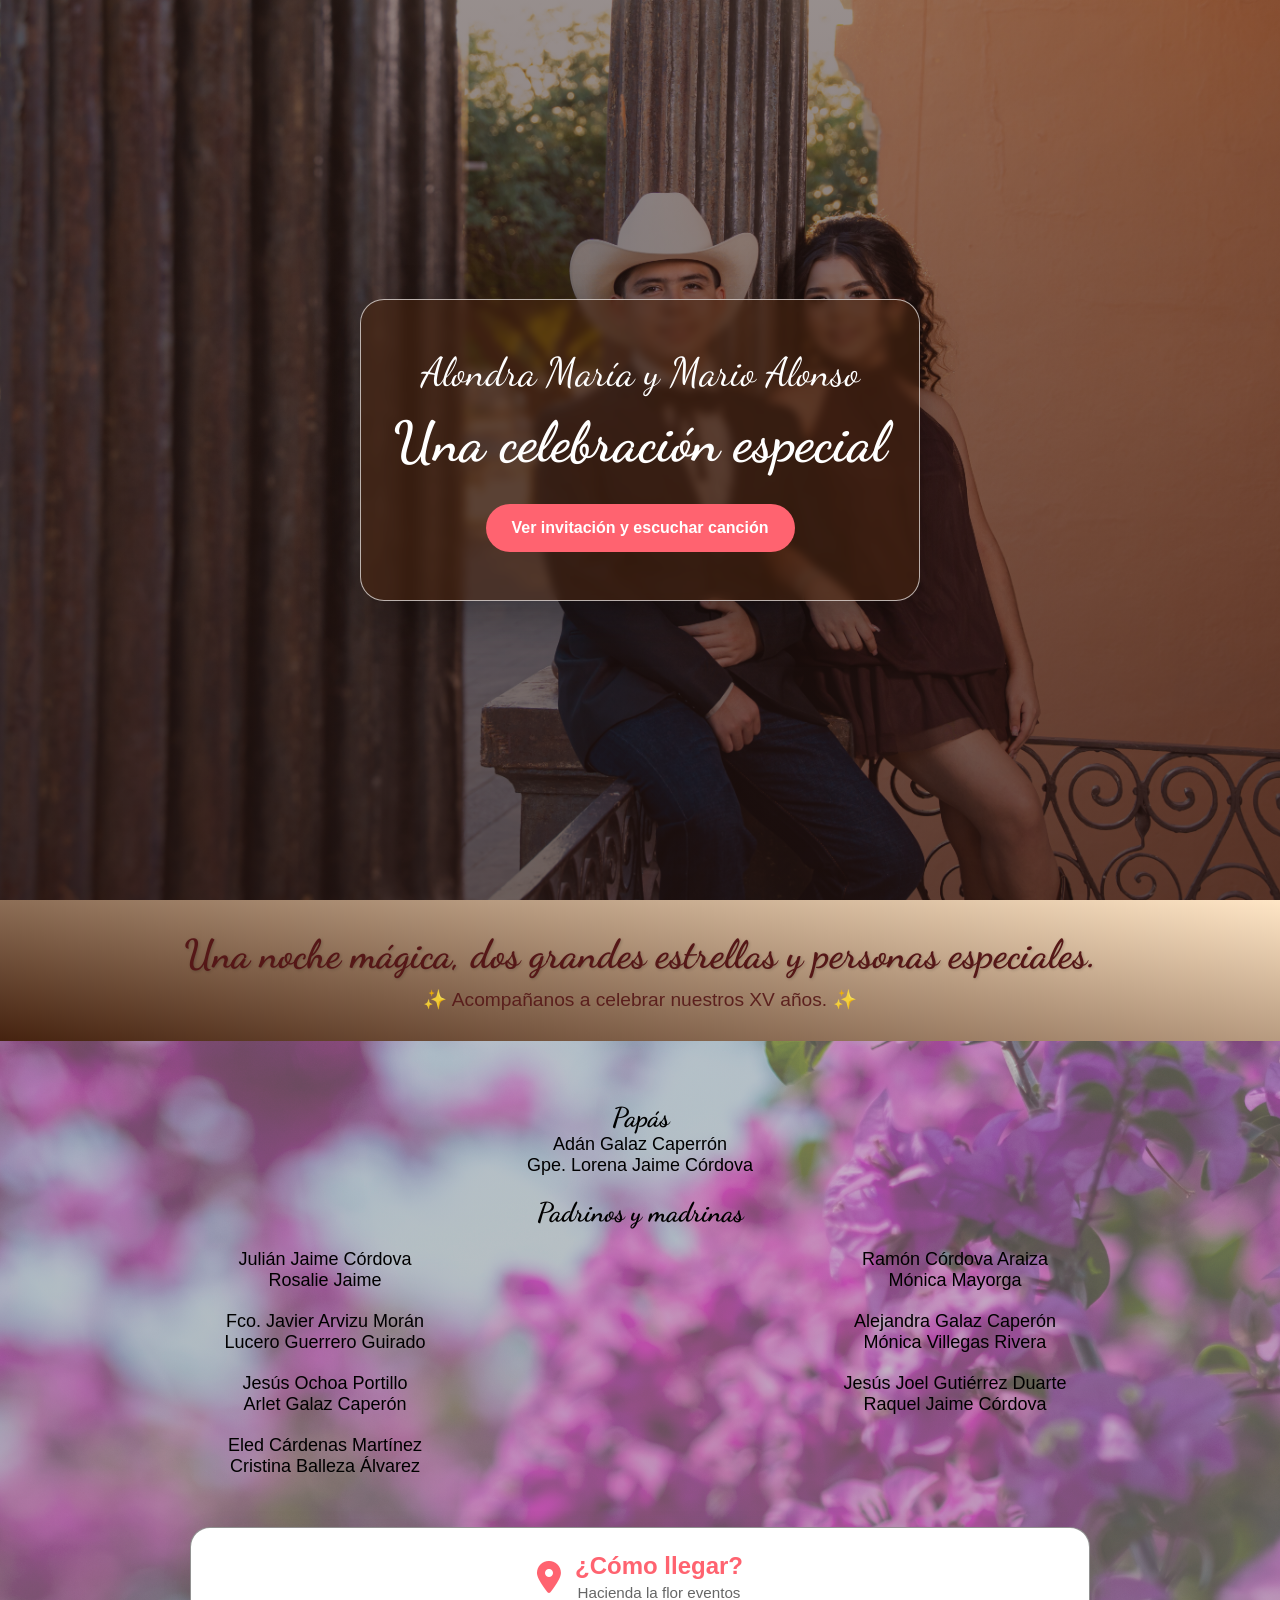
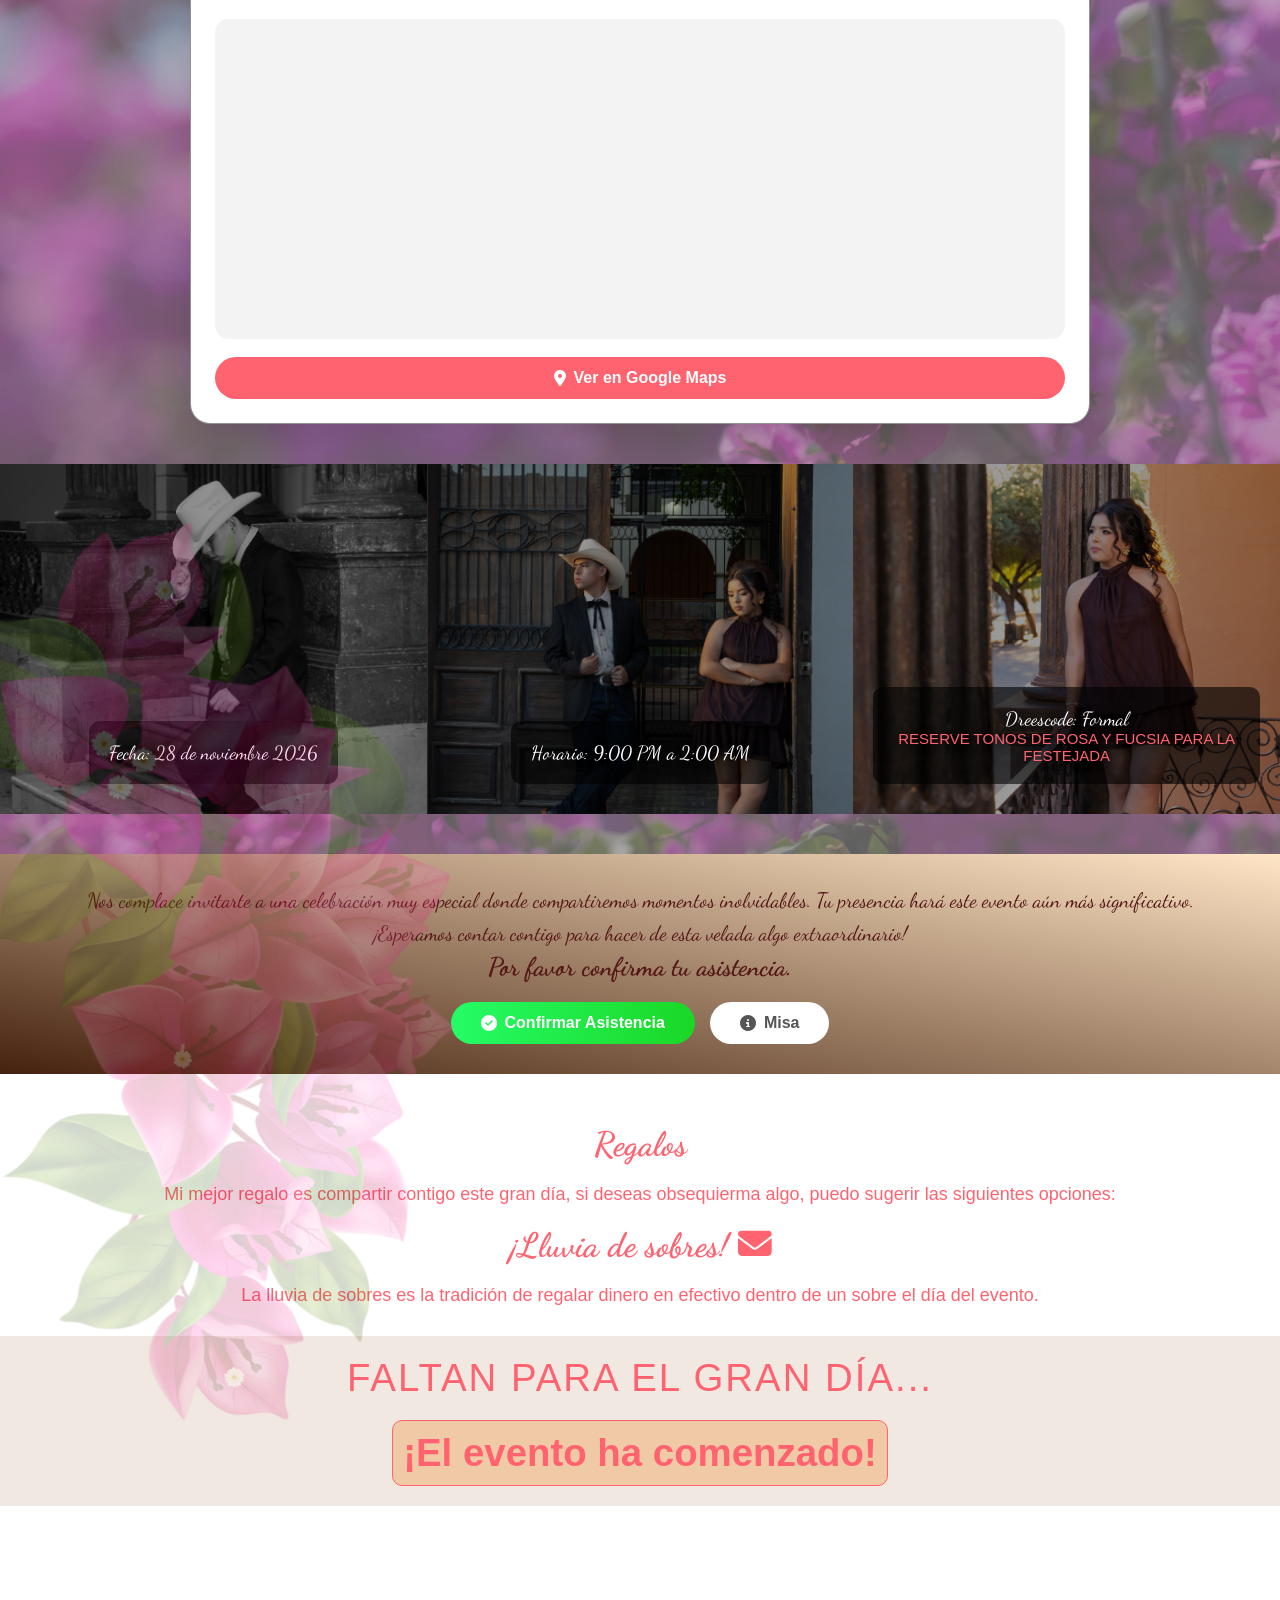
<file: invitación.html>
<!DOCTYPE html>
<html lang="es">
<head>
    <meta charset="UTF-8">
    <meta name="viewport" content="width=device-width, initial-scale=1.0">
    <title>Estás invitado :)</title>
    <link rel="stylesheet" href="invtStyle.css">
    <link href="https://fonts.googleapis.com/css2?family=Montserrat:wght@400;600;700&family=Dancing+Script:wght@700&display=swap" rel="stylesheet">
    <link rel="stylesheet" href="https://cdnjs.cloudflare.com/ajax/libs/font-awesome/6.4.0/css/all.min.css">
</head>
<body>
    <div class="welcome-screen" id="welcomeScreen" role="dialog" aria-modal="true" aria-labelledby="welcomeTitle">
        <div class="welcome-content">
            <p class="welcome-eyebrow">Alondra María y Mario Alonso</p>
            <h1 id="welcomeTitle">Una celebración especial</h1>
            <button class="welcome-button" id="openInvitationBtn" type="button">
                Ver invitación y escuchar canción
            </button>
        </div>
    </div>
    <audio id="invitationAudio" src="cancion.mp3" preload="none"></audio>
    <p class="audio-error" id="audioPlaybackError" role="alert" hidden></p>

    <img src="flor(2).png" alt="flores chicas" class="decoracion chicas">
    <img src="flor(1).png" alt="flores grandes" class="decoracion grandes">
    <div class="invitation-card">
        <div class="hero">
            <div>
                <h1>Alondra María</h1>
                <h1>Y</h1> 
                <h1>Mario Alonso</h1>
            </div>
            <p class="subtitle">Nuestra fiesta</p>
        </div>

        <div class="intro">
            <h1>Una noche mágica, dos grandes estrellas y personas especiales.</h1>
            <p>✨ Acompañanos a celebrar nuestros XV años. ✨</p>
        </div>

        <div class="content">
            <div class="family">
                <div class="papás">
                    <h2>Papás</h2>
                    <p>Adán Galaz Caperrón</p>
                    <p>Gpe. Lorena Jaime Córdova</p>

                    <h2>Padrinos y madrinas</h2>
                </div>

                <div class="padrinos">
                    <div>
                        <p>Julián Jaime Córdova</p>
                        <p>Rosalie Jaime</p>
                    </div>
                    <div>
                        <p>Ramón Córdova Araiza</p>
                        <p>Mónica Mayorga</p>
                    </div>
                    <div>
                        <p>Fco. Javier Arvizu Morán</p>
                        <p>Lucero Guerrero Guirado</p>
                    </div>
                    <div>
                        <p>Alejandra Galaz Caperón</p>
                        <p>Mónica Villegas Rivera</p>
                    </div>
                    <div>
                        <p>Jesús Ochoa Portillo</p>
                        <p>Arlet Galaz Caperón</p>
                    </div>
                    <div>
                        <p>Jesús Joel Gutiérrez Duarte</p>
                        <p>Raquel Jaime Córdova</p>
                    </div>
                    <div>
                        <p>Eled Cárdenas Martínez</p>
                        <p>Cristina Balleza Álvarez</p>
                    </div>
                </div>
            </div>

            <div class="mapa">
                <div class="mapa-card">
                    <div class="mapa-header">
                        <i class="fas fa-map-marker-alt" aria-hidden="true"></i>
                        <div>
                            <h2>¿Cómo llegar?</h2>
                            <p>Hacienda la flor eventos</p>
                        </div>
                    </div>
                    <div class="mapa-preview">
                        <iframe
                            id="mapaFrame"
                            title="Ubicación del evento en Google Maps"
                            loading="lazy"
                            referrerpolicy="no-referrer-when-downgrade"
                            allowfullscreen>
                        </iframe>
                    </div>
                    <a id="mapaLink" class="btn btn-maps" href="#" target="_blank" rel="noopener noreferrer">
                        <i class="fas fa-location-dot" aria-hidden="true"></i>
                        Ver en Google Maps
                    </a>
                </div>
            </div>

            <div class="info-row">
                <div class="info-box" style="background-image: url('Casual\ \(1\).jpg');">
                    <div>Fecha: 28 de noviembre 2026</div>
                </div>
                <div class="info-box" style="background-image: url('Casual\ \(2\).jpg');">
                    <div>Horario: 9:00 PM a 2:00 AM</div>
                </div>
                <div class="info-box" style="background-image: url('Casual\ \(3\).jpg');">
                    <div>Dreescode: Formal <p style="color: #ff6370; font-size: 15px;">RESERVE TONOS DE ROSA Y FUCSIA PARA LA FESTEJADA</p></div>
                </div>
            </div>
        </div>

        <div class="extras">
            <div class="description">
                <p style="font-family: 'Dancing Script';">Nos complace invitarte a una celebración muy especial donde compartiremos momentos inolvidables. Tu presencia hará este evento aún más significativo.</p>
                <p style="font-family: 'Dancing Script';">¡Esperamos contar contigo para hacer de esta velada algo extraordinario!</p>
            </div>

            <div class="confirmation">
                <h2>Por favor confirma tu asistencia.</h2>
                <div class="btn-group">
                    <button class="btn btn-primary" id="confirmBtn">
                        <i class="fas fa-check-circle"></i> Confirmar Asistencia
                    </button>
                    <button class="btn btn-secondary" id="detailsBtn">
                        <i class="fas fa-info-circle"></i> Misa
                    </button>
                </div>
            </div>
        </div>
    </div>

    <div class="sobre">
        <h3>Regalos</h3>
        <p>Mi mejor regalo es compartir contigo este gran día, si deseas obsequierma algo, puedo sugerir las siguientes opciones:</p>
        <h3>¡Lluvia de sobres! <i class="fa-solid fa-envelope"></i></h3>
        <p>La lluvia de sobres es la tradición de regalar dinero en efectivo dentro de un sobre el día del evento.</p>
    </div>

    <div class="countdown">
        <p>Faltan para el gran día...</p>
        <div id="timer"></div>
    </div>

    <!--Modal de Confirmación-->
    <div class="modal" id="confirmationModal">
        <div class="modal-content">
            <h2>Confirmar Asistencia</h2>
            <p>Por favor, completa la siguiente información para confirmar tu participación:</p>

            <form id="confirmationForm">
                <div class="form-group">
                    <label for="name">Nombre completo:</label>
                    <input type="text" id="name" requied>
                </div>

                <div class="form-group">
                    <label for="guests">Número de asistentes:</label>
                    <input type="number" id="guests" min="1" max="10" value="1">
                </div>

                <button type="submit" class="btn btn-primary">
                    <i class="fas fa-paper-plane"></i> Enviar confirmación
                </button>
            </form>
        </div>
    </div>

    <div class="modal" id="misaModal">
        <div class="modal-content">
            <h2>Detalles de la Misa</h2>
            <ul style="text-align: left; margin-bottom: 20px">
                <li>Lugar: Santuario Nuestra Señora de la Candelaria</li>
                <li>Hora: 4:00</li>
            </ul>
            <img src="misa.png" alt="Imagen no disponible" />
            <p>Te recordamos evitar usar el color ROSA y FUCSIA, pero además confirmar a tiempo.</p>
        </div>
    </div>

    <script src="invtScript.js"></script>
</body>
</html>
</file>
<file: invtStyle.css>
* {
    margin: 0;
    padding: 0;
    box-sizing: Border-box;
    font-family: 'Segoe UI', Tahoma, Geneva, Verdana, sans-serif;
}

html, body {
    overflow-x: clip;
    width: 100%;
    max-width: 100%;
}

.welcome-screen {
    position: fixed;
    inset: 0;
    z-index: 2000;
    display: flex;
    align-items: center;
    justify-content: center;
    padding: 24px;
    overflow: auto;
    background:
        linear-gradient(rgba(38, 20, 17, 0.48), rgba(38, 20, 17, 0.68)),
        url('Top image.jpg') center/cover no-repeat;
}

.welcome-screen[hidden] {
    display: none;
}

.welcome-content {
    width: min(100%, 560px);
    padding: 48px 32px;
    border: 1px solid rgba(255, 255, 255, 0.65);
    border-radius: 24px;
    background: rgba(69, 34, 15, 0.62);
    color: #fff;
    text-align: center;
    box-shadow: 0 16px 48px rgba(0, 0, 0, 0.3);
    backdrop-filter: blur(4px);
    max-height: 100%;
    overflow-y: auto;
}

.welcome-eyebrow {
    margin-bottom: 12px;
    font-family: 'Dancing Script', cursive;
    font-size: clamp(1.7rem, 5vw, 2.5rem);
}

.welcome-content h1 {
    margin-bottom: 28px;
    font-family: 'Dancing Script', cursive;
    font-size: clamp(2rem, 7vw, 3.5rem);
    font-weight: 700;
}

.welcome-button {
    padding: 15px 26px;
    border: 0;
    border-radius: 50px;
    background: #ff6370;
    color: #fff;
    font-size: 1rem;
    font-weight: 700;
    cursor: pointer;
    transition: background 0.2s ease, transform 0.2s ease;
}

.welcome-button:hover {
    background: #b91d3e;
    transform: translateY(-2px);
}

.welcome-button:focus-visible {
    outline: 3px solid #fff;
    outline-offset: 4px;
}

.audio-error {
    position: fixed;
    right: 16px;
    bottom: 16px;
    z-index: 2001;
    max-width: min(460px, calc(100% - 32px));
    padding: 14px 18px;
    border-radius: 12px;
    background: #fff;
    color: #8a1c2d;
    box-shadow: 0 4px 18px rgba(0, 0, 0, 0.2);
}

.audio-error[hidden] {
    display: none;
}

.invitation-card {
    background: rgb(241 232 225);
    position: relative;
    overflow-x: clip;
}

.hero {
    background: url('Top image.jpg') left 30%/120% no-repeat;
    height: 100vh;
    display: flex;
    flex-direction: column;
    align-items: flex-start;
    justify-content: center;
    padding: 100px;
    text-align: center;
    position: relative;
    width: 100%;
    max-width: 100%;
    overflow: hidden;
    height: 100dvh;
}

.hero h1 {
    font-family: 'Dancing Script', cursive;
    font-size: 5em;
    color: #fff;
    text-shadow: 0 0 20px rgba(255, 215, 0, 0.8);
    animation: fadeIn 2s ease-in-out;
}

.hero p.subtitle {
    font-size: 1.5em;
    color: #fff;
    font-weight: 300;
    background-color: rgba(0, 0, 0, 0.7);
    padding: 15px 30px;
    border-radius: 50px;
    display: inline-block;
    margin-top: 20px;
}

.intro {
    background: linear-gradient(10deg, #45220f, #ffe6c6);
    padding: 30px;
    text-align: center;
    color: rgb(85 23 23);
    position: relative;
}

.intro h1 {
    font-size: 2.5rem;
    font-family: 'Dancing Script';
    margin-bottom: 10px;
    text-shadow: 1px 1px 3px rgba(0, 0, 0, 0.2);
}

.intro p {
    font-size: 1.2rem;
    opacity: 0.9;
}

.content {
    padding-top: 40px;
    padding-bottom: 40px;
    background: linear-gradient(rgba(146, 146, 146, 0.5), rgba(136, 136, 136, 0.7)), url('bugambilia.jpg') center/cover no-repeat;
}

.decoracion {
    position: absolute;
    z-index: 2;
    opacity: 0.2;
    pointer-events: none; /* evita que bloqueen clics */
    /* Estos son los parámetros que puedes ajustar por imagen: */
    width: 200px;          /* tamaño base */
    height: auto;
    transform: rotate(0deg); /* rotación base */
}

.grandes{
    top: 243vh;
    left: -258px;
    width: 93vh;
    transform: rotate(115deg);
}

.chicas {
    top: 304vh;
    left: 182vh;
    width: 64vh;
    transform: rotate(65deg);
}

.family {
    text-align: center;
    font-size: 18px;
}

.papás h2 {
    padding-top: 20px;
    font-family: 'Dancing Script';
}

.padrinos div {
    text-align: center;
}

.padrinos {
    padding: 20px;
    display: grid;
    grid-template-columns: repeat(2, 1fr);
    grid-auto-rows: auto;
    gap: 20px;
    margin: 0 0 30px 0;
}

/* Tarjeta de ubicación */
.mapa {
    display: flex;
    justify-content: center;
    padding: 0 20px 40px;
}

.mapa-card {
    width: min(100%, 900px);
    padding: 24px;
    background: #fff;
    border: 1px solid rgba(7, 7, 7, 0.445);
    border-radius: 20px;
    box-shadow: 0 10px 30px rgba(0, 0, 0, 0.10);
    text-align: center;
}

.mapa-header {
    display: flex;
    align-items: center;
    justify-content: center;
    gap: 14px;
    margin-bottom: 18px;
    color: #ff6370;
}

.mapa-header > i {
    font-size: 2rem;
}

.mapa-header h2 {
    margin-bottom: 4px;
    font-size: 1.5rem;
}

.mapa-header p {
    color: #666;
    font-size: 0.95rem;
}

.mapa-preview {
    width: 100%;
    height: 320px;
    overflow: hidden;
    border-radius: 14px;
    background: #f3f3f3;
}

.mapa-preview iframe {
    display: block;
    width: 100%;
    height: 100%;
    border: 0;
}

.btn-maps {
    display: inline-flex;
    justify-content: center;
    margin-top: 18px;
    background: #ff6370;
    color: #fff;
    text-decoration: none;
}

.btn-maps:hover {
    background: #b91d3e;
}

.info-row {
    display: flex;
    flex-direction: row;
    flex-wrap: wrap;
}

.info-box {
    flex: 1;
    min-width: 300px;
    height: 350px;
    display: flex;
    align-items: flex-end;
    justify-content: center;
    background-size: cover;
    background-position: center;
    text-align: center;
    font-size: 1.2em;
    color: white;
    text-shadow: 2px 2px 8px rgba(0,0,0,0.8);
    padding: 20px;
    position: relative;
    overflow: hidden;
    transition: all 0.3s ease;
}

.info-box::before {
    content: '';
    position: absolute;
    top: 0;
    left: 0;
    width: 100%;
    height: 100%;
    background: rgba(0, 0, 0, 0.4);
    transition: all 0.3s ease;
}

.info-box:hover::before {
    background: rgba(0, 0, 0, 0.2);
}

.info-box div {
    position: relative;
    z-index: 1;
    padding: 20px;
    background: rgba(0, 0, 0, 0.6);
    border-radius: 10px;
    font-family: 'Dancing Script';
    transition: all 0.3s ease;
    margin-bottom: 10px;
}

.info-box:hover div {
    transform: scale(1.05);
    background: rgba(0, 0, 0, 0.8);
}

.extras {
    background: linear-gradient(10deg, #45220f, #ffe6c6);
    padding: 30px;
    text-align: center;
    position: relative;
}

.description {
    text-align: center;
    margin: 0;
    line-height: 1.6;
    font-size: 1.3rem;
    color: rgb(85 23 23);
}

.confirmation {
    text-align: center;
    margin: 0;
}

.confirmation h2 {
    margin-bottom: 20px;
    font-size: 1.6rem;
    font-family: 'Dancing Script';
    color: rgb(85 23 23);
}

.sobre {
    display: flex;
    padding: 30px;
    flex-direction: column;
    text-align: center;
    font-size: 1.8em;
    color: #ff6370;
}

.sobre h3{
    font-family: 'Dancing Script';
    padding-top: 20px;
}

.sobre p{
    font-size: 18px;
    padding-top: 20px;
}

.countdown {
    text-align: center;
    padding-top: 20px;
    padding-bottom: 20px;
    font-size: 2em;
    background-color: rgb(241 232 225);
}

.countdown p {
    font-size: 1.2em;
    margin-bottom: 20px;
    color: #ff6370;
    text-transform: uppercase;
    letter-spacing: 2px;
}

#timer {
    font-family: 'Monserrat', sans-serif;
    font-weight: 700;
    font-size: 1.2em;
    color: #ff6370;
    display: flex;
    flex-wrap: wrap;
    justify-content: space-around;
    gap: 15px;
}

#timer span {
    display: inline-block;
    min-width: 300px;
    padding: 10px;
    background: #f0b0798f;
    border-radius: 10px;
    border: 1px solid #ff6370;
}

.btn-group {
    display: flex;
    justify-content: center;
    gap: 15px;
    flex-wrap: wrap;
}

.btn {
    padding: 12px 30px;
    border: none;
    border-radius: 50px;
    font-size: 1rem;
    font-weight: 600;
    cursor: pointer;
    transition: all 0.3s ease;
    display: flex;
    align-items: center;
    gap: 8px;
}

.btn-primary {
    background: linear-gradient(270deg, #bcda16f3, #8ee61ce1, #17cb11, #25fc66);
    background-size: 400% 400%;
    animation: gradientMove 5s ease-in-out infinite;
    color: white;
}

@keyframes gradientMove {
    0% {
        background-position: 0% 50%;
    }
    50% {
        background-position: 100% 50%;
    }
    100% {
        background-position: 0% 50%;
    }
}

.btn-secondary {
    background: #ffffff;
    color: #555;
}

.btn:hover {
    transform: translateY(-3px);
    box-shadow: 0 5px 15px rgba(0, 0, 0, 0.1);
}

.btn:active {
    transform: translateY(0);
}

.confetti {
    position: absolute;
    width: 10px;
    height: 10px;
    background-color: #f00;
    opacity: 0;
}

.modal {
    display: none;
    position: fixed;
    top: 0;
    left: 0;
    width: 100%;
    height: 100%;
    background: rgba(0, 0, 0, 0.7);
    z-index: 1000;
    justify-content: center;
    align-items: center;
}

.modal-content {
    background: white;
    padding: 30px;
    border-radius: 15px;
    max-width: 500px;
    width: 90%;
    text-align: center;
    box-shadow: 0 10px 30px rgba(0, 0, 0, 0.3);
    animation: modalAppear 0.5s ease;
}

@keyframes modalAppear {
    from {
        opacity: 0;
        transform: translateY(-50px);
    }
    to {
        opacity: 1;
        transform: translateY(0);
    }
}

.modal h2 {
    margin-bottom: 20px;
    color: #ff6370;
}

.modal p {
    margin-bottom: 20px;
    line-height: 1.6;
}

.form-group {
    margin-bottom: 20px;
    text-align: left;
}

.form-group label {
    display: block;
    margin-bottom: 8px;
    font-weight: 600;
    color: #555;
}

.form-group input, .form-group textarea {
    width: 100%;
    padding: 12px;
    border: 1px solid #ddd;
    border-radius: 8px;
    font-size: 1rem;
}

.form-group textarea {
    height: 100px;
    resize: vertical;
}

.close-modal {
    background: #f0f0f0;
    color: #555;
    border: none;
    padding: 10px 20px;
    border-radius: 50px;
    cursor: pointer;
    font-weight: 600;
    transition: all 0.3s ease;
    }

.close-modal:hover {
    background: #e0e0e0;
}

@media (max-width: 600px) {
    .chicas {
        top: 532vh;
        left: -30vh;
        width:40vh;
    }

    .grandes {
        top: 426vh;
        left: -258px;
        width: 70vh;
    }

    .padrinos p{
        font-size: 15px;
    }

    .mapa {
        padding: 0 10px 25px;
    }

    .mapa-card {
        padding: 18px 14px;
    }

    .mapa-preview {
        height: 260px;
    }

    .hero {
        padding: 50px 20px;
        height: 100vh;
        align-items: center;
        background: url(Top\ image.jpg) 65% center/cover no-repeat;
    }

    .hero h1 {
        font-size: 3em;
        padding-top: 120px;
        margin-bottom: -100px;
    }

    .hero p.subtitle {
        font-size: 1.5em;
        padding: 10px 20px;
        margin-top: 100px;
    }

    .intro h1 {
        font-size: 2rem;
    }

    .content {
        padding-top: 25px;
    }

    .event-details {
        grid-template-columns: 1fr; /* 1 columna en pantallas pequeñas */
    }

    .btn-group {
        flex-direction: column;
    }
}

@keyframes fadeIn {
    from { opacity: 0; transform: translateY(20px); }
    to { opacity: 1; transform: translateY(0); }
}
</file>
